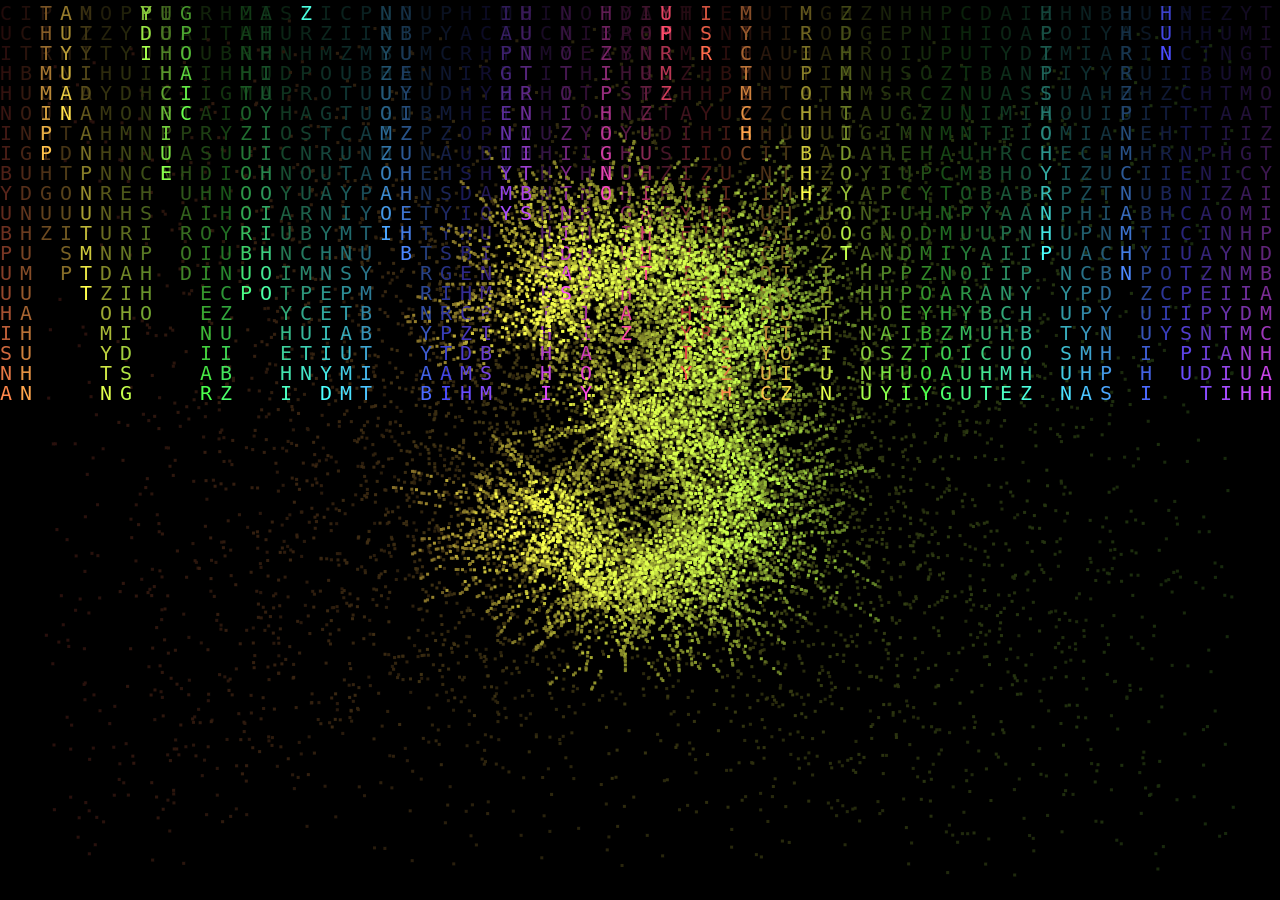
<file: index.html>
<!DOCTYPE html>
<html lang="vi">
<head>
  <meta charset="UTF-8" />
  <title>Matrix Birthday Rain</title>
  <link rel="stylesheet" href="./style/style.css">
</head>
<body>
  <canvas id="matrixCanvas"></canvas>
  <audio id="sound" auto loop>
    <source src="./style/BDS.mp3" type="audio/mpeg" />
  </audio>
  <script src="./style/script.js"></script>
</body>
</html>
</file>
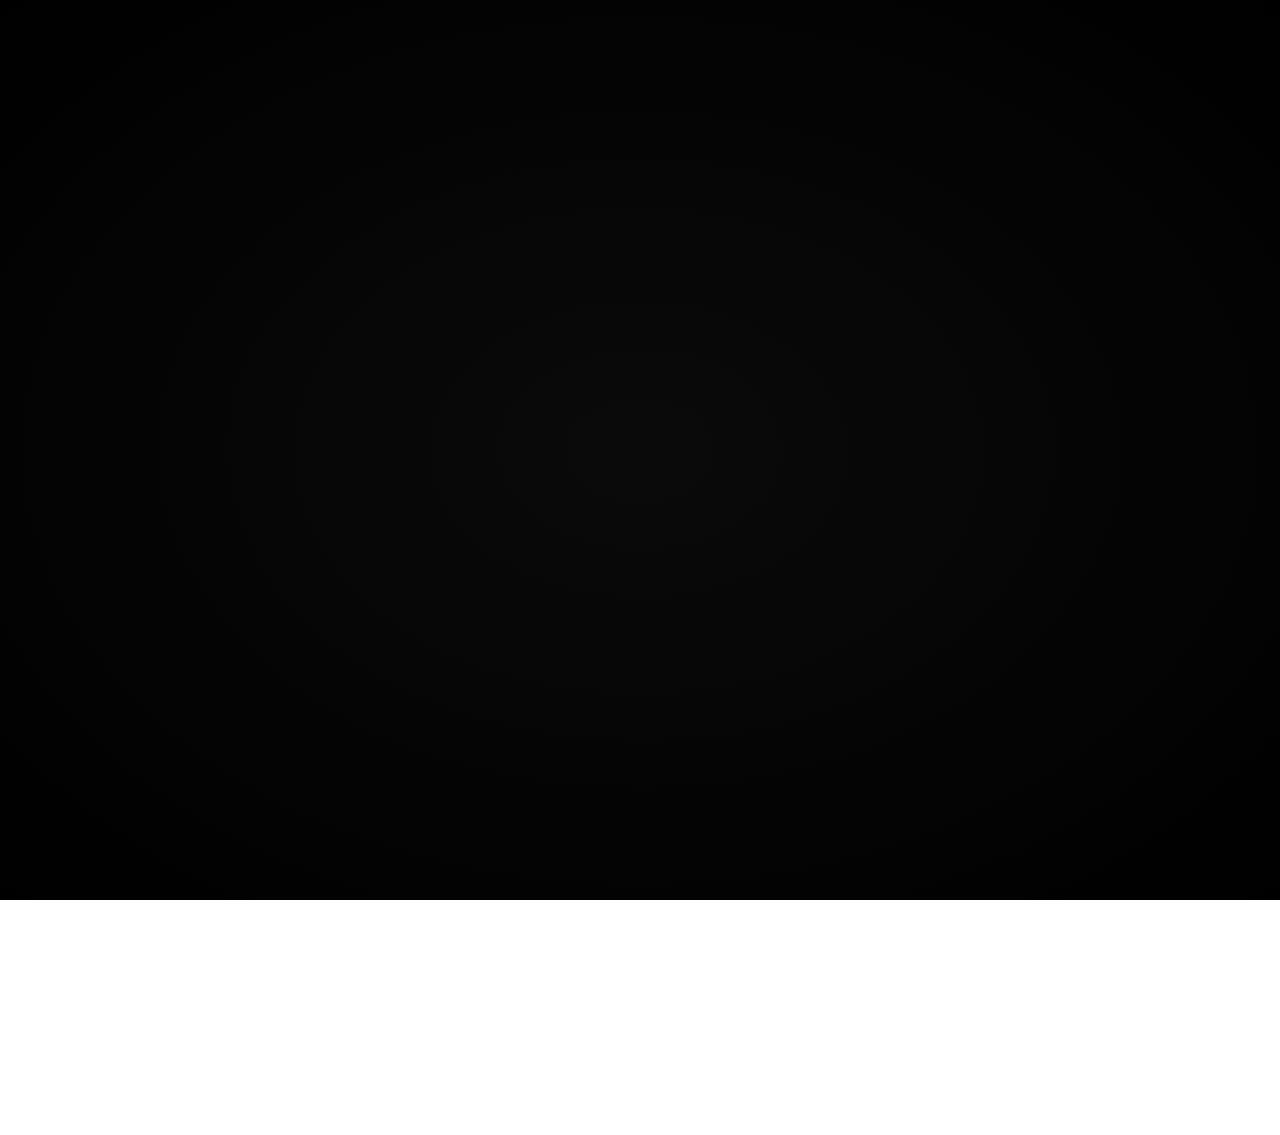
<file: style/index2.html>
<!DOCTYPE html>
<html lang="vi">
<head>
  <meta charset="UTF-8">
  <title>Falling Text</title>
  <meta name="viewport" content="width=device-width, initial-scale=1.0">
  <link href="https://fonts.googleapis.com/css2?family=Poppins:wght@400;600;700&display=swap" rel="stylesheet">
  <link rel="stylesheet" href="./style2.css">
</head>
<body>
  <div class="sparkle-container" id="sparkles"></div>
  <div class="scene" id="scene"></div>
  <audio id="sound" auto loop>
    <source src="./BDS.mp3" type="audio/mpeg" /> 
  </audio>

  <script src="./script2.js"></script>
</body>
</html>
</file>
<file: style/style.css>
html, body {
  margin: 0; padding: 0;
  background: black;
  overflow: hidden;
  height: 100vh;
}
canvas {
  display: block;
  background: black;
}
</file>
<file: style/style2.css>
html, body {
  margin: 0;
  padding: 0;
  overflow: hidden;
  background: radial-gradient(ellipse at center, #0a0a0a 0%, #000 100%);
  font-family: 'Poppins', sans-serif;
  height: 100%;
  cursor: grab;
  user-select: none;
  perspective: 1000px;
  touch-action: none;
}

.sparkle-container {
  position: fixed;
  width: 100vw;
  height: 100vh;
  top: 0;
  left: 0;
  pointer-events: none;
  z-index: 0;
}

.sparkle {
  position: absolute;
  width: 1px;
  height: 1px;
  background: transparent;
  box-shadow:
    0 -1.5px 0 0 white,
    0  1.5px 0 0 white,
    -1.5px 0 0 0 white,
    1.5px 0 0 0 white;
  opacity: 0;
  animation: sparkleBlink 4s infinite ease-in-out;
}

@keyframes sparkleBlink {
  0%, 100% { opacity: 0.2; transform: scale(0.5); }
  50%      { opacity: 1;   transform: scale(1.2); }
}

.scene {
  width: 100vw;
  height: 100vh;
  transform-style: preserve-3d;
  position: relative;
  transition: transform 0.1s linear;
  z-index: 1;
}

.falling-text {
  position: absolute;
  top: -10vh;
  font-size: 4vmin;
  color: #0ff;
  white-space: nowrap;
  animation: fall 8s linear forwards, hueShift 8s linear infinite;
  transform-style: preserve-3d;
  filter: hue-rotate(0deg);
  text-shadow: 0 0 10px #0ff, 0 0 20px #0ff, 0 0 40px #0ff;
}

.falling-icon {
  position: absolute;
  top: -10vh;
  font-size: 3.5vmin;
  animation: fall 8s linear forwards;
  transform-style: preserve-3d;
  pointer-events: none;
}

@keyframes hueShift {
  0%   { filter: hue-rotate(0deg); }
  100% { filter: hue-rotate(360deg); }
}

@keyframes fall {
  0% {
    top: -10vh;
    opacity: 0;
  }
  20% {
    opacity: 1;
  }
  100% {
    top: 120vh;
    opacity: 0;
  }
}

@media (max-width: 600px) {
  .falling-text { font-size: 5vmin; }
  .falling-icon { font-size: 4vmin; }
}
</file>
